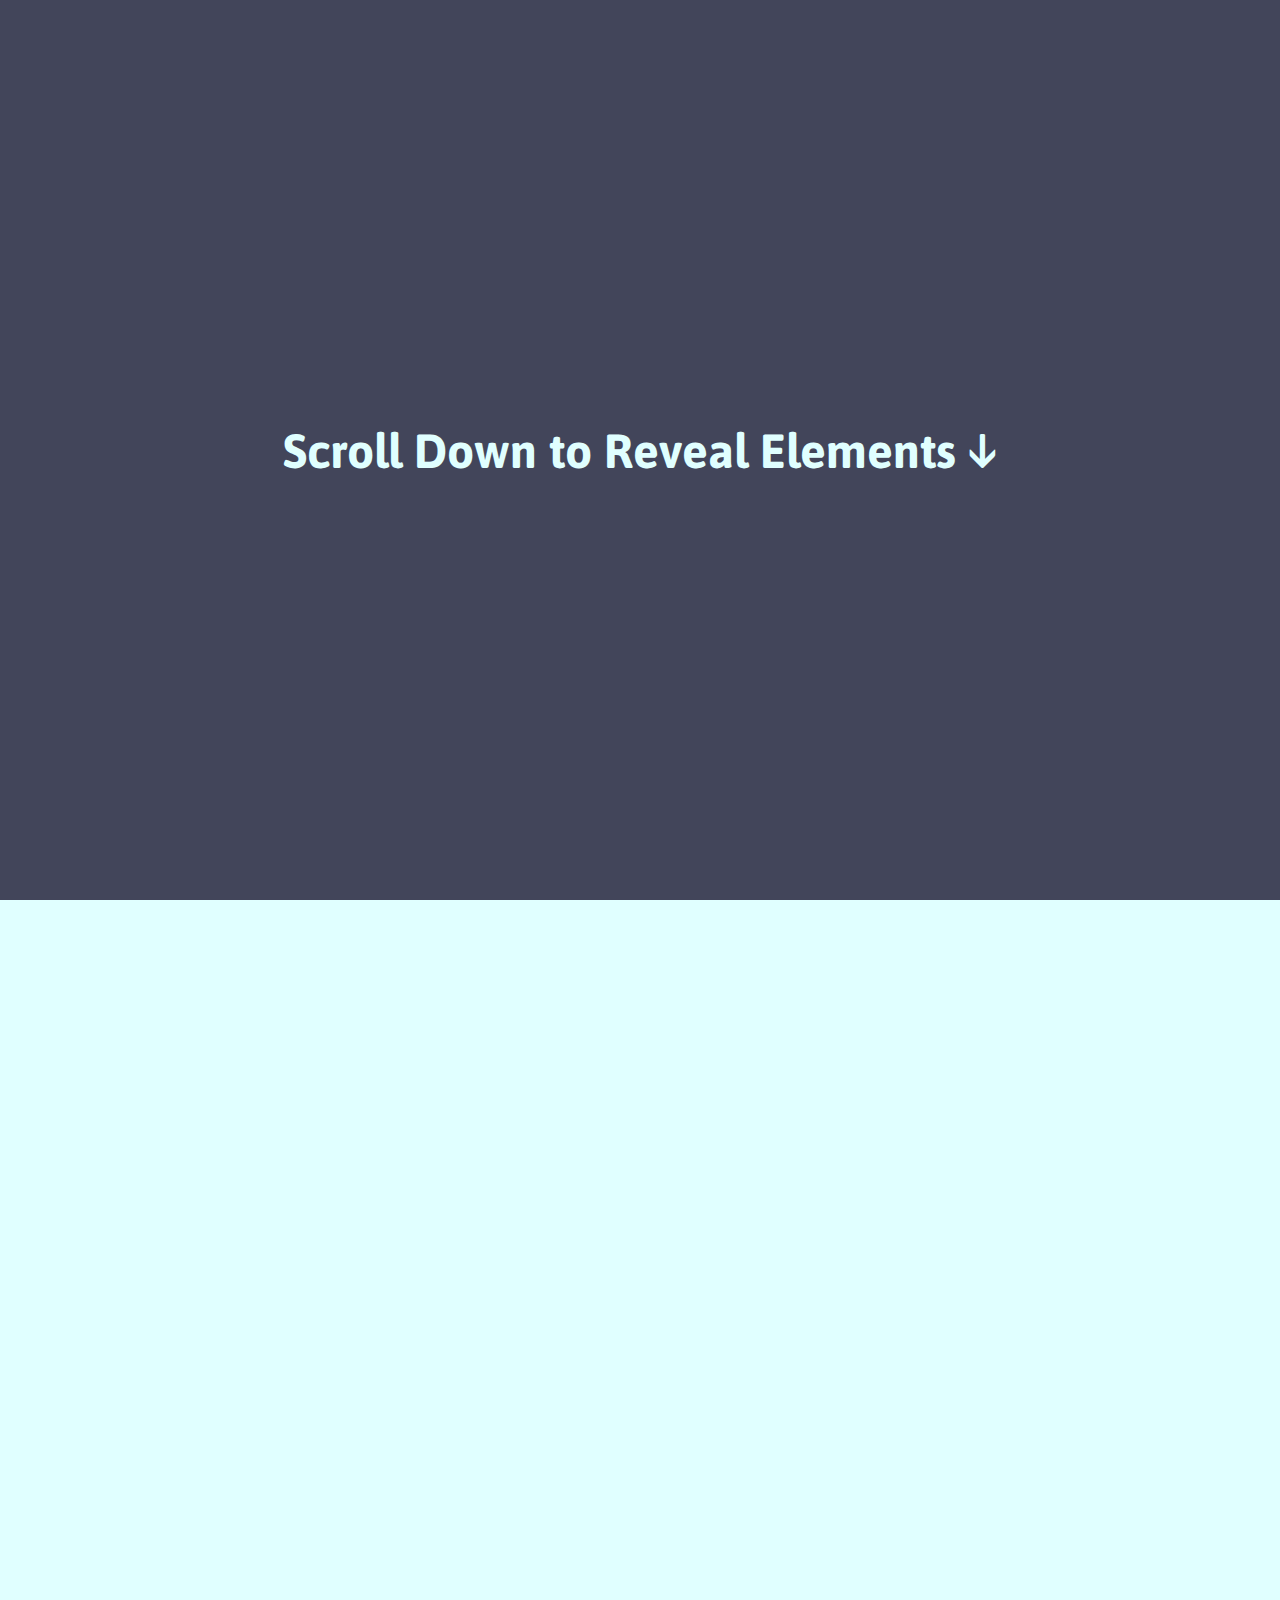
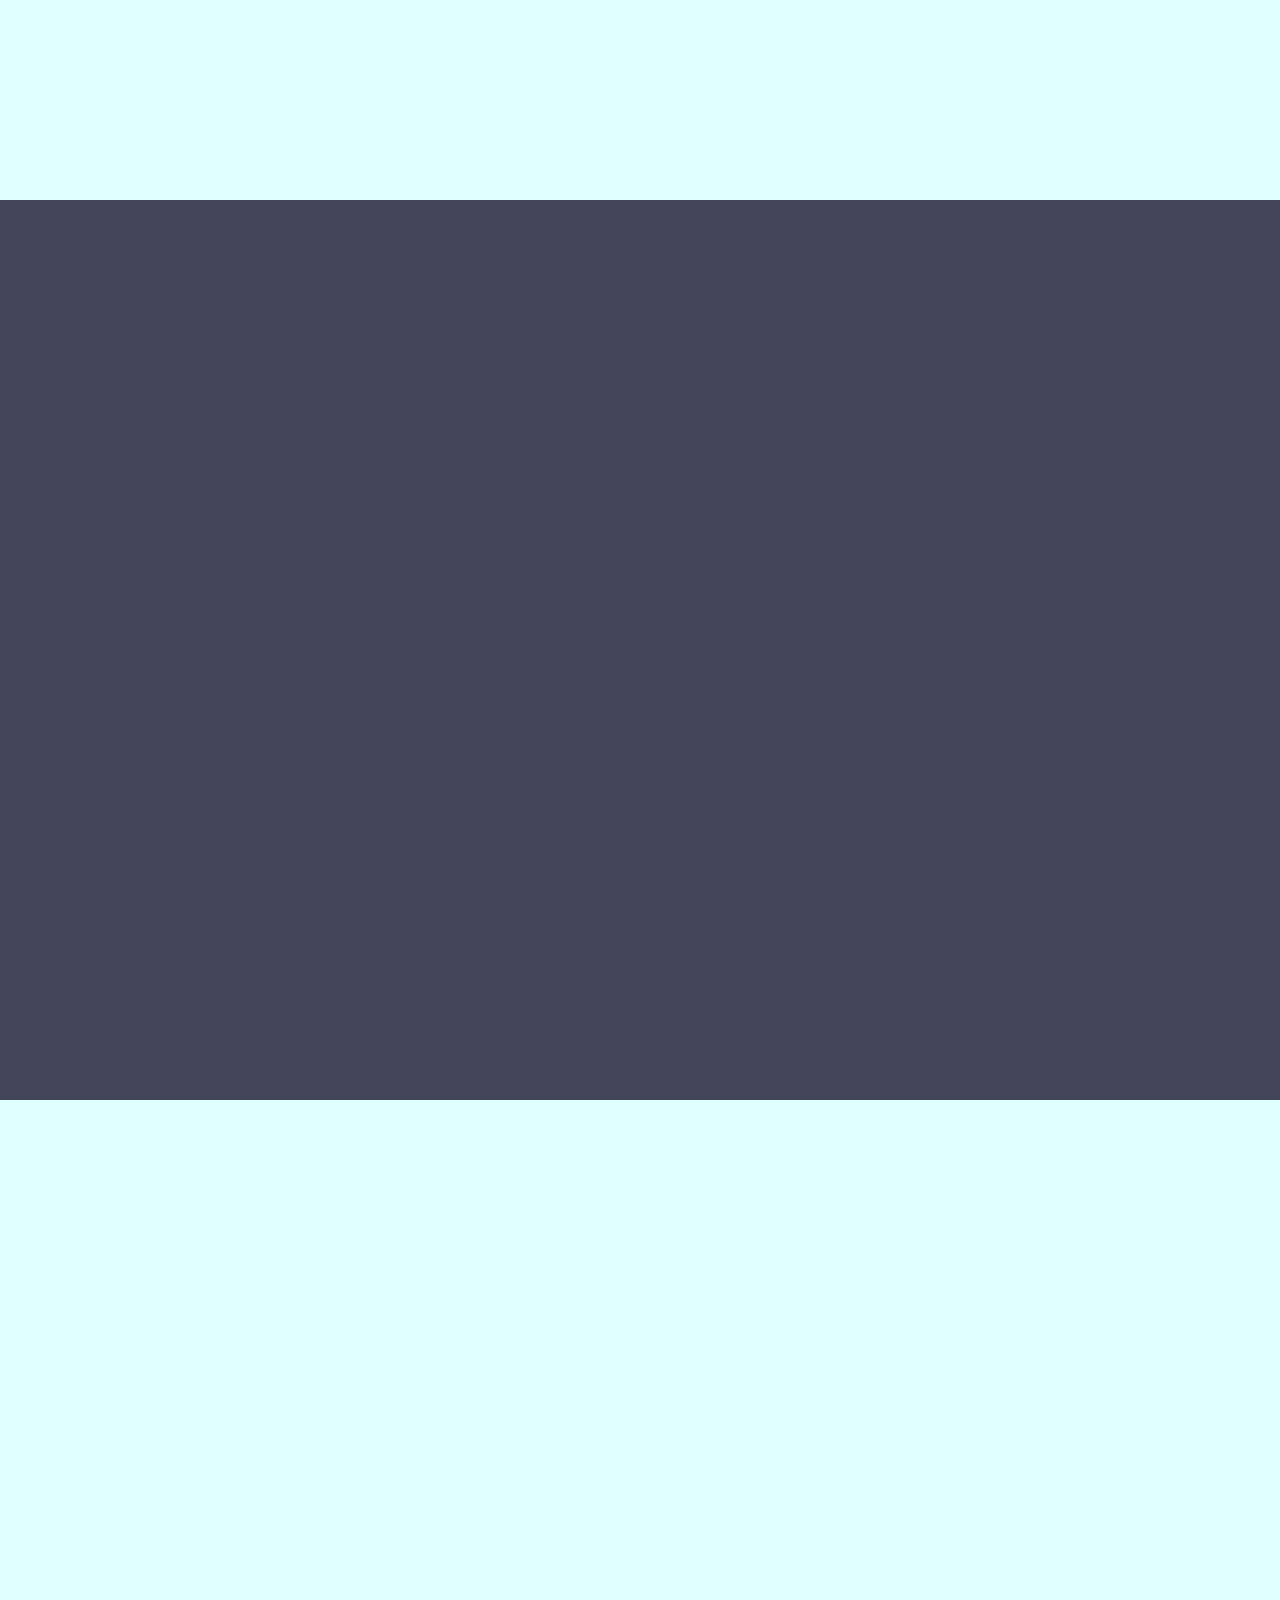
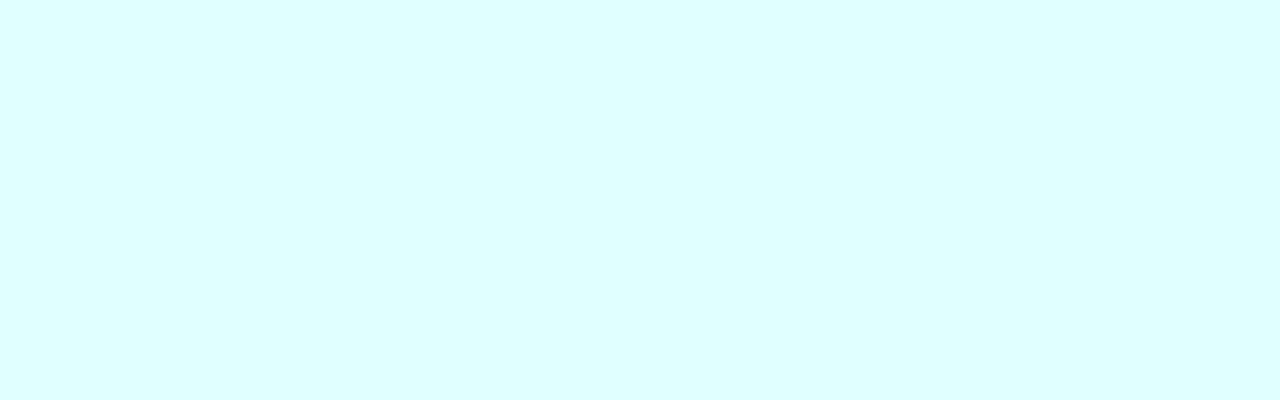
<file: animationHoomePage.html>
<!DOCTYPE html>
<html lang="en">
  <head>
    <meta charset="UTF-8" />
    <meta name="viewport" content="width=device-width, initial-scale=1.0" />
    <title>Document</title>
  </head>
  <style>
    @import url("https://fonts.googleapis.com/css2?family=Asap&display=swap");
    * {
      margin: 0;
      padding: 0;
      box-sizing: border-box;
      font-family: "Asap", sans-serif;
    }
    body {
      background: #42455a;
    }
    section {
      min-height: 100vh;
      display: flex;
      justify-content: center;
      align-items: center;
    }
    section:nth-child(1) {
      color: #e0ffff;
    }
    section:nth-child(2) {
      color: #42455a;
      background: #e0ffff;
    }
    section:nth-child(3) {
      color: #e0ffff;
    }
    section:nth-child(4) {
      color: #42455a;
      background: #e0ffff;
    }
    section .container {
      margin: 100px;
    }
    section h1 {
      font-size: 3rem;
      margin: 20px;
    }
    section h2 {
      font-size: 40px;
      text-align: center;
      text-transform: uppercase;
    }
    section .text-container {
      display: flex;
    }
    section .text-container .text-box {
      margin: 20px;
      padding: 20px;
      background: #00c2cb;
    }
    section .text-container .text-box h3 {
      font-size: 30px;
      text-align: center;
      text-transform: uppercase;
      margin-bottom: 10px;
    }

    @media (max-width: 900px) {
      section h1 {
        font-size: 2rem;
        text-align: center;
      }
      section .text-container {
        flex-direction: column;
      }
    }

    .reveal {
      position: relative;
      opacity: 0;
    }

    .reveal.active {
      opacity: 1;
    }
    .active.fade-bottom {
      animation: fade-bottom 1s ease-in;
    }
    .active.fade-left {
      animation: fade-left 1s ease-in;
    }
    .active.fade-right {
      animation: fade-right 1s ease-in;
    }
    @keyframes fade-bottom {
      0% {
        transform: translateY(50px);
        opacity: 0;
      }
      100% {
        transform: translateY(0);
        opacity: 1;
      }
    }
    @keyframes fade-left {
      0% {
        transform: translateX(-100px);
        opacity: 0;
      }
      100% {
        transform: translateX(0);
        opacity: 1;
      }
    }

    @keyframes fade-right {
      0% {
        transform: translateX(100px);
        opacity: 0;
      }
      100% {
        transform: translateX(0);
        opacity: 1;
      }
    }
  </style>
  <script>
    function reveal() {
      var reveals = document.querySelectorAll(".reveal");

      for (var i = 0; i < reveals.length; i++) {
        var windowHeight = window.innerHeight;
        var elementTop = reveals[i].getBoundingClientRect().top;
        console.log(elementTop);
        var elementVisible = 0;
        console.log(elementTop > windowHeight - elementVisible);
        if (elementTop < windowHeight - elementVisible) {
          reveals[i].classList.add("active");
        } else {
          reveals[i].classList.remove("active");
        }
      }
    }

    window.addEventListener("scroll", reveal);
  </script>
  <body>
    <section>
      <h1>Scroll Down to Reveal Elements &#8595;</h1>
    </section>
    <section>
      <div class="container reveal fade-bottom">
        <h2>Caption</h2>
        <div class="text-container">
          <div class="text-box">
            <h3>Section Text</h3>
            <p>
              Lorem ipsum dolor sit amet consectetur adipisicing elit. Tempore
              eius molestiae perferendis eos provident vitae iste.
            </p>
          </div>
          <div class="text-box">
            <h3>Section Text</h3>
            <p>
              Lorem ipsum dolor sit amet consectetur adipisicing elit. Tempore
              eius molestiae perferendis eos provident vitae iste.
            </p>
          </div>
          <div class="text-box">
            <h3>Section Text</h3>
            <p>
              Lorem ipsum dolor sit amet consectetur adipisicing elit. Tempore
              eius molestiae perferendis eos provident vitae iste.
            </p>
          </div>
        </div>
      </div>
    </section>

    <section>
      <div class="container reveal fade-left">
        <h2>Caption</h2>
        <div class="text-container">
          <div class="text-box">
            <h3>Section Text</h3>
            <p>
              Lorem ipsum dolor sit amet consectetur adipisicing elit. Tempore
              eius molestiae perferendis eos provident vitae iste.
            </p>
          </div>
          <div class="text-box">
            <h3>Section Text</h3>
            <p>
              Lorem ipsum dolor sit amet consectetur adipisicing elit. Tempore
              eius molestiae perferendis eos provident vitae iste.
            </p>
          </div>
          <div class="text-box">
            <h3>Section Text</h3>
            <p>
              Lorem ipsum dolor sit amet consectetur adipisicing elit. Tempore
              eius molestiae perferendis eos provident vitae iste.
            </p>
          </div>
        </div>
      </div>
    </section>

    <section>
      <div class="container reveal fade-right">
        <h2>Caption</h2>
        <div class="text-container">
          <div class="text-box">
            <h3>Section Text</h3>
            <p>
              Lorem ipsum dolor sit amet consectetur adipisicing elit. Tempore
              eius molestiae perferendis eos provident vitae iste.
            </p>
          </div>
          <div class="text-box">
            <h3>Section Text</h3>
            <p>
              Lorem ipsum dolor sit amet consectetur adipisicing elit. Tempore
              eius molestiae perferendis eos provident vitae iste.
            </p>
          </div>
          <div class="text-box">
            <h3>Section Text</h3>
            <p>
              Lorem ipsum dolor sit amet consectetur adipisicing elit. Tempore
              eius molestiae perferendis eos provident vitae iste.
            </p>
          </div>
        </div>
      </div>
    </section>
  </body>
</html>
</file>
